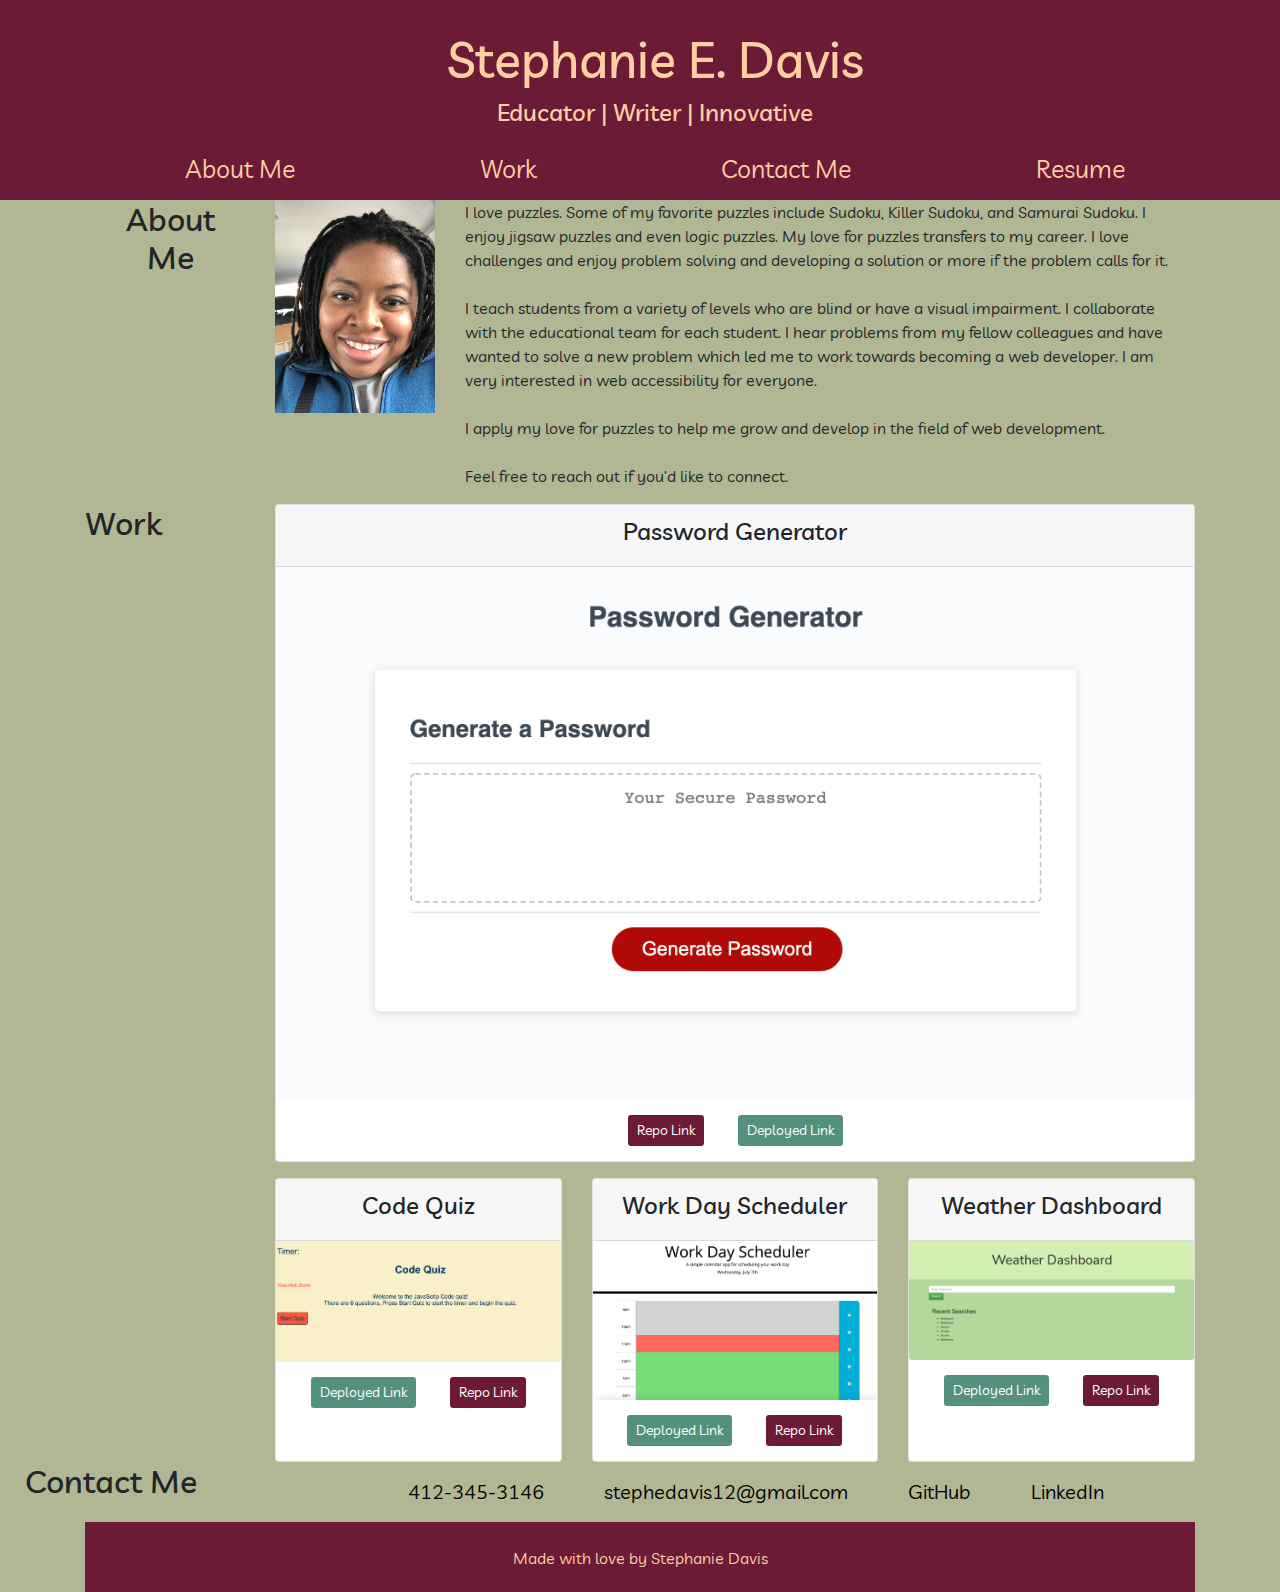
<file: index.html>
<!DOCTYPE html>
<html lang="us-en">

<head>
    <meta charset="UTF-8" />
    <meta name="viewport" content="width=device-width, initial-scale=1">
    <link rel="stylesheet" href="https://maxcdn.bootstrapcdn.com/bootstrap/4.5.2/css/bootstrap.min.css">
    
  <link rel="preconnect" href="https://fonts.googleapis.com">
    <link rel="preconnect" href="https://fonts.gstatic.com" crossorigin>
    <link href="https://fonts.googleapis.com/css2?family=Livvic&display=swap" rel="stylesheet">  
    <link rel="stylesheet" href="./assets/css/style.css">
  <title>Stephanie E. Davis Portfolio</title>
</head>

<body>
    <div class="container-fluid" id="bodyheader">
    <header>
        <h1>Stephanie E. Davis</h1>
        <h2 id="adjective">Educator | Writer | Innovative</h2>
        <div id="nav">
            <a href="#About">About Me</a>
            <a href="#Work">Work</a>
            <a href="#Contact">Contact Me</a>
            <a href="./assets/resumes/SDavis Resume 08.25.20.pdf" target="_blank">Resume</a>
        </div>
    </header>
</div>

    <main>
    <div class="container">
        <div class="row">
            <div class="col-xs-12 col-sm-12 col-md-2 col-lg-2">
                <h2 id="subbox">About Me</h2>
            </div>
            <div class="col-xs-12 col-sm-12 col-md-2 col-lg-2">
                <img id="sdhead" src="./images/sdheadshot.jpg" class="img-fluid" alt="Stephanie Davis head shot">
            </div>
            <div class="ol-xs-12 col-sm-12 col-md-8 col-lg-8">
            <p id="Abme">I love puzzles. Some of my favorite puzzles include Sudoku, Killer Sudoku, and Samurai Sudoku. I enjoy jigsaw puzzles and even logic puzzles. My love for puzzles transfers to my career. I love challenges and enjoy problem solving and developing a solution or more if the problem calls for it.<br><br>
                
            I teach students from a variety of levels who are blind or have a visual impairment. I collaborate with the educational team for each student. I hear problems from my fellow colleagues and have wanted to solve a new problem which led me to work towards becoming a web developer. I am very interested in web accessibility for everyone.<br><br>
                
            I apply my love for puzzles to help me grow and develop in the field of web development.<br><br>
                
            Feel free to reach out if you’d like to connect.</p>
            </div>
        </div>
            </section>
    </div>

    <div class="container">
        <div class="row">
            <div class="ol-xs-12 col-sm-3 col-md-3 col-lg-2">
                <h2 id="subbox2">Work</h2>
            </div>
            <div class="ol-xs-12 col-sm-9 col-md-9 col-lg-10">
                    <div class="card text-center">
                        <div class="card-header">
                            <h4>Password Generator</h4>
                        </div>
                        <div>
                        <img class="card-img" src="./images/passwordGen.png" class="img-fluid"/>
                        </div>

                        <div>
                        <a href="https://whatawhat.github.io/password_generator/" target="_blank" class="btn btn-sm active repolink" role="button">Repo Link</a>
                        <a href="https://github.com/whatawhat/password_generator" class="btn btn-sm active deployedlink" role="button">Deployed Link</a>
                        </div>
                    </div>
            </div>

    <div class="container workcard">
        <div class=row>
            <div class="col-xs-12 col-sm-12 col-md-12 col-lg-4 mt-3">
                <div class="card text-center h-100">
                    <div class="card-header" class="cardtop">
                        <h4>Code Quiz</h4>
                    </div>
                    <div>
                        <img class="card-img" src="images/codequizOne.png"/>
                    </div>
                    <div>
                        <a href="https://github.com/whatawhat/codequiz" target="_blank" class="btn btn-sm active deployedlink" role="button">Deployed Link</a>
                        <a href="https://whatawhat.github.io/codequiz/" target="_blank" class="btn btn-sm active repolink" role="button">Repo Link</a>
                    </div>
                </div>
            </div>

            <div class="col-xs-12 col-sm-12 col-md-12 col-lg-4 mt-3">
                <div class="card text-center">
                    <div class="card-header" class="cardtop">
                        <h4>Work Day Scheduler</h4>
                    </div>
                    <div>
                        <img class="card-img" src="images/workday.png"/>
                    </div>
                    <div>
                        <a href="https://github.com/whatawhat/work_scheduler" target="_blank" class="btn btn-sm active deployedlink" role="button">Deployed Link</a>
                        <a href="https://whatawhat.github.io/work_scheduler/" target="_blank" class="btn btn-sm active repolink" role="button">Repo Link</a>
                    </div>
                </div>
            </div>

            <div class="col-xs-12 col-sm-12 col-md-12 col-lg-4 mt-3">
                <div class="card text-center h-100">
                    <div class="card-header" class="cardtop">
                        <h4>Weather Dashboard</h4>
                    </div>
                    <div>
                        <img class="card-img" src="images/Weatherdash1.png"/>
                    </div>
                    <div>
                        <a href="https://github.com/whatawhat/weather_dashboard" target="_blank" class="btn btn-sm active deployedlink" role="button">Deployed Link</a>
                        <a href="https://whatawhat.github.io/weather_dashboard/" target="_blank" class="btn btn-sm active repolink" role="button">Repo Link</a>
                    </div>
                </div>
            </div>

        </div>
    </div>

        </section>
        </div>


        </section>
<div class="container">
    <div class="row">
            <div class="col-xs-12 col-sm-3 col-md-3 col-lg-3">
                <h2 class="text-center text-left" id="contact">Contact Me</h2>
            </div>
            <div class="col-xs-12 col-sm-9 col-md-9 col-lg-9">
                <ul class="nav text-center" id="contactsect">
                    <li class="nav-item">
                        <a class="foot" href="tel:+4123453146">412-345-3146</a>
                    </li>
                    <li class="nav-item">
                        <a class="foot" href="mailto:stephedavis12@gmail.com" target="_blank">stephedavis12@gmail.com</a>
                    </li>
                    <li class="nav-item">
                        <a class="foot" href="https://github.com/whatawhat" target="_blank">GitHub</a>
                    </li>
                    <li class="nav-item">
                        <a class="foot" href="www.linkedin.com/in/stephanie-davis-56780b3b" target="_blank">LinkedIn</a>
                    </li>
                
                    <!-- <li class="nav-item">
                        <a class="foot" href="www.linkedin.com/in/stephanie-davis-56780b3b" target="_blank">Twitter</a>
                    </li> -->
                </ul>
            </div>
       
    </div>
</div>

        <footer id="footer">
            <small>Made with love by Stephanie Davis</small>
        </footer>
    </main>
</div>
    <script src="https://cdn.jsdelivr.net/npm/bootstrap@5.0.2/dist/js/bootstrap.bundle.min.js" integrity="sha384-MrcW6ZMFYlzcLA8Nl+NtUVF0sA7MsXsP1UyJoMp4YLEuNSfAP+JcXn/tWtIaxVXM" crossorigin="anonymous"></script>
</body>
</html>
</DOCTYPE>
</file>
<file: assets/css/style.css>
body {
    font-family: 'Livvic', sans-serif;
    margin: 0;
    padding: 0;
/* font-family: Verdana, Geneva, Tahoma, sans-serif; */
}

header {
    height: 200px;
    font-size: 20px;
    width: 100vw;
    left: 0px;
}

#bodyheader {
    background-color: #6D1A36;
    width: 100%;
}

h1{
    font-size: 250%;
    text-align: center;
    padding-top: 30px;
    color: #FCD0A1;
}

#adjective {
    text-align: center;
    font-size: 120%;
    color: #FCD0A1;
}

#nav {
    display: flex;
    flex-direction: row;
    flex-wrap: nowrap;
    justify-content: space-evenly;
    color: #FCD0A1;
    border-bottom: 20px;
}

a {
    text-align: center;
    font-size: 125%;
    text-decoration: none;
    color: #FCD0A1;
    margin: 15px;
}

main {
    background-color: #B1B695;
}

#About {
    display: flex;
    flex-direction: row;
    /* margin-left: 50px; */
    justify-content: space-evenly;
}

#subbox {
    padding-right: 10px; 
    text-align: center;
    padding-left: 20px;
    /* margin-left: -225px; */
}

#Abme {
    /* width: 950px; */
    padding-right: 25px;
}


/* #subbox2 {
    margin-left: -70px;
} */
#cardtop {
    background-color: #BE7C4D;;
    color:#353238;
}

.workcard {
    margin-left: 190px;
}

span {
    color: white;
    text-align: center;
    /* width: 100%; */
    position: relative;
    bottom: 125px;
    font-size: 150%;
}

.repolink {
    background-color: #6D1A36;
    color: white;
}

.deployedlink {
    background-color: #53917E;
    color: white;
}
#section2 {
    display: flex;
    flex-direction: row;
    flex-wrap: wrap;
    justify-content: space-evenly;
}

#contactTop {
    display: flex;
    flex-direction: row;
    flex-wrap: wrap;
    justify-content: left;
}

#subbox3 {
    text-align: center;
    padding-left: 20px;
}

/* #Contact {
    text-align: center;
    margin-left: 200px;
} */

ul li {
    display: inline;
    margin: 15px;
    color: black;
}

#contact {
    /* padding-left: -25px; */
    margin-left: -225px;
}
.foot {
    color: black;
  
}
footer {
    text-align: center;
    background-color: #6D1A36;
    color: #FCD0A1;
    padding: 20px;
    font-size: 20px;  
}

@media screen and (max-width: 992px) {
    
        header {
            height: 200px;
            max-width: 100%;
        }
        
        h1{
            font-size: 200%;
            text-align: center;
            padding-top: 60px;
        }
        
        #nav {
            display: flex;
            flex-direction: row;
            flex-wrap: nowrap;
            justify-content: space-around;
        }
        
        #Work {
            display: flex;
            flex-direction: row;
            flex-wrap: nowrap;
            justify-content:left;
        }

        .workcard {
            margin-left: 175px;
        }

        #section2 {
            display: flex;
            flex-direction: row;
            flex-wrap: wrap;
            justify-content: space-around;
        }
        
        #contactTop {
            display: flex;
            flex-direction: row;
            flex-wrap: nowrap;
            justify-content: left;
        }
        
        #subbox3 {
            text-align: center;
        }

        #Contact {
            text-align: center;
            margin-left: 30px;
        }
}


@media screen and (max-width: 768px) {
        header {
            height: 175px;
        }
        
        h1{
            font-size: 175%;
            text-align: center;
            padding-top: 40px;
        }
        
        #nav {
            display: flex;
            flex-direction: row;
            flex-wrap: nowrap;
            justify-content: space-evenly;
        }
        
        a {
            text-align: center;
            font-size: 125%;
            text-decoration: none;
            margin: 5px;
        }
        
        /* main {
            background-color: rgb(245, 207, 213);
        } */
        
        #About {
            display: flex;
            flex-direction: row;
            flex-wrap: nowrap;
            justify-content: space-around;
            margin-left: 40px;
        }
        
        #subbox {
            /* flex-grow: 4; */
            padding-right: 20px;
            text-align: center;
        }
        
        #sdhead{
            /* flex-grow: 2; */
            max-width: 100px;
            max-height: 100px;
            padding-top: 10px;
            display: block;
            margin-left: auto;
            margin-right: auto;
        }
        
        #Abme {
            flex-grow: 5;
            padding: 0px 20px;
        }
        
        #Work {
            display: flex;
            flex-direction: row;
            flex-wrap: nowrap;
            justify-content:left;
        }
        
         #subbox2 {
            flex-grow: 2;
            padding-left: 35px;
            text-align: center;
        }
        
        .workcard {
            margin-left: 135px;
        }

        #contactTop {
            display: flex;
            flex-direction: row;
            flex-wrap: nowrap;
            justify-content: left;
        }
        
        #subbox3 {
            text-align: center;
            padding-left: 5px;
        }
        #Contact {
            text-align: center;
            margin-left: 30px;
            font-size: 25px;
        }
        
        ul li {
            
            display: inline;
            margin: 15px 0px;
            /* font-size: 50%; */
        }
        
        footer {
            text-align: center;
            background-color: #6D1A36;
            color: #FCD0A1;
            padding: 10px;    
        }
        
}

@media screen and (max-width: 576px) {
    
     header {
        height: 140px;
    }
    
    h1{
        font-size: 130%;
        text-align: center;
        padding-top: 20px;
    }
    
    #adjective {
        text-align: center;
        font-size: 90%;
    }
    
    #nav {
        display: flex;
        flex-direction: row;
        flex-wrap: nowrap;
        justify-content: space-evenly;
    }
    
    a {
        text-align: center;
        font-size: 100%;
        text-decoration: none;
    }
    
    #About {
        display: flex;
        flex-direction: column;
        flex-wrap: wrap;
        justify-content: space-around;
        margin-left: 30px;
    }
    
    #subbox {
        flex-grow: 1;
        padding-right: 20px;
        text-align: center;
        font-size: 100%;
    }
    
    #sdhead{
        margin-left: auto;
        margin-right: auto;
        max-width: 50px;
        max-height: 50px;
        padding-top: 10px;
    }
    
    #Abme {
        padding-left: 20px;
        font-size: 100%;
    }
    
    #Work {
        display: flex;
        flex-direction: column;
        flex-wrap: nowrap;
        justify-content:center;
    }
    
     #subbox2 {
        padding-left: 45px;
        text-align: center;
    }
    .workcard {
        margin-left: auto;
    }
    #section2 {
        display: flex;
        flex-direction: column;
        flex-wrap: nowrap;
        justify-content: center;
    }
    
    #contactTop {
        display: flex;
        flex-direction: column;
        flex-wrap: wrap;
        justify-content: left;
    }
    
    #subbox3 {
        text-align: center;
        /* padding-left: 20px; */
    }
    #Contact {
        text-align: center;
        margin-left: 0px;
    }
    
    ul li {
        margin: 0px 100px;
        /* font-size: 60%; */
        flex-basis: 300px;
        align-self: center;
    }
    
    footer {
        text-align: center;
        background-color: #6D1A36;
        color: #FCD0A1;
        padding: 20px;    
    }
    
    
}
</file>
